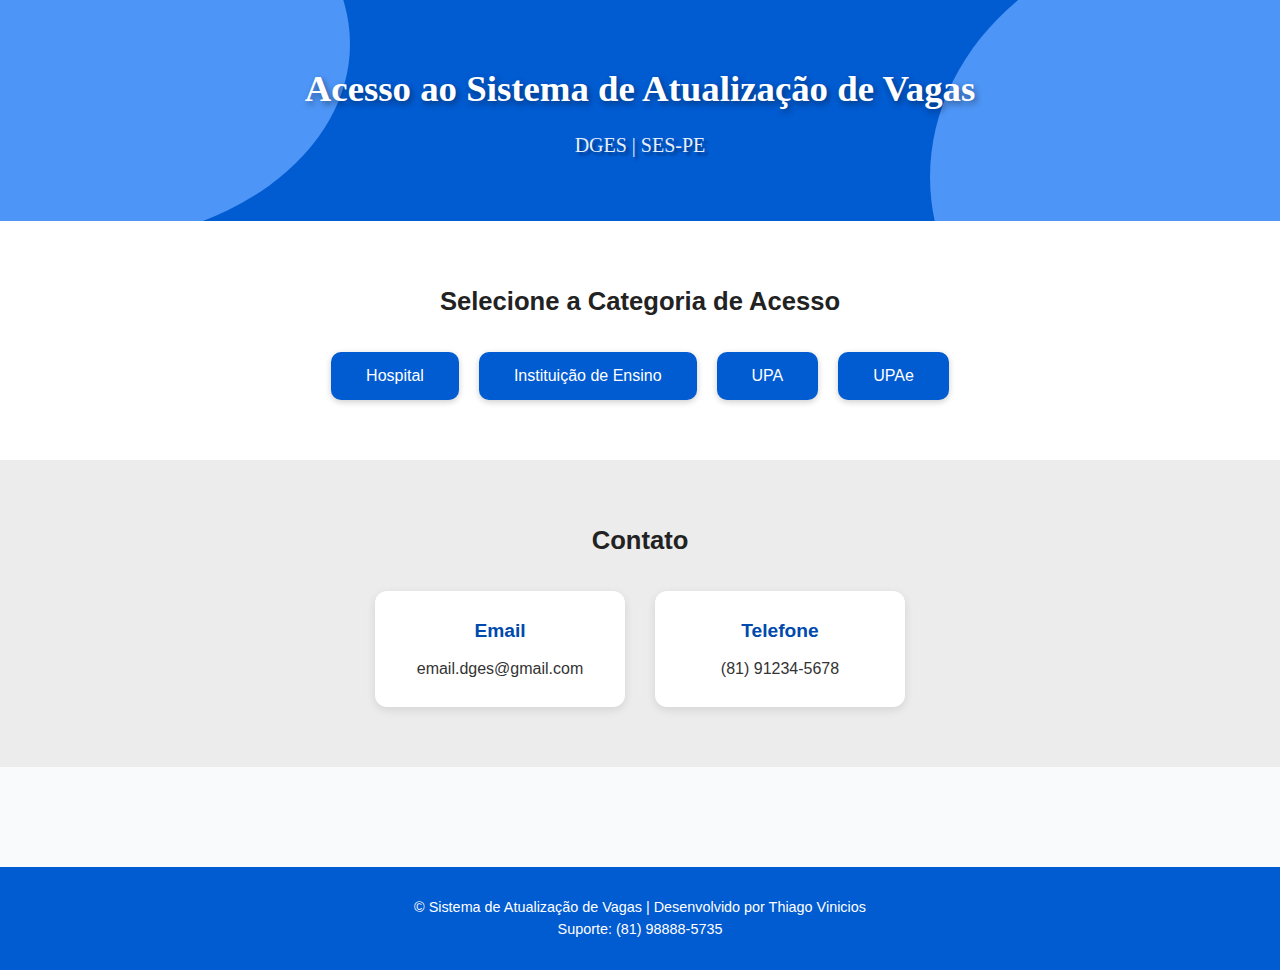
<file: index.html>
<!DOCTYPE html>
<html lang="pt-br">
<head>
    <meta charset="UTF-8">
    <meta name="viewport" content="width=device-width, initial-scale=1.0">
    <title>Acesso Unidade</title>
    <link rel="stylesheet" href="./css/index.css">
<body>
    <main>
        <section class="secao1">
            <h1 class="titulo">Acesso ao Sistema de Atualização de Vagas</h1>
            <p class="subtitulo">DGES | SES-PE</p>
        </section>
        <section class="secao2">
            <h2 class="select">Selecione a Categoria de Acesso</h2>
        <!--Category Selection-->
    <div class="cards">
        <div class="card1">
            <a href="../pages/hospital.html">   
            <button class="button_area" data-area="Hospital">Hospital</button>
            </a>
        </div>
        <div class="card1">
            <a href="../pages/ies.html">
            <button class="button_area" data-area="Instituição de Ensino">Instituição de Ensino</button>
            </a>
        </div>
        <div class="card1">
            <a href="../pages/upa.html">
            <button class="button_area" data-area="UPA">UPA</button>
            </a>
        </div>
        <div class="card1">
            <a href="../pages/upae.html">
            <button class="button_area" data-area="UPAe">UPAe</button>
            </a>
        </div>
        </section>
        <!--Contact-->
    <section class="secao3">
        <h2>Contato</h2>
        <div class="cards2">
            <div class="card2">
                <h3>Email</h3>
                <p>email.dges@gmail.com</p>
            </div>
            <div class="card2">
                <h3>Telefone</h3>
                <p>(81) 91234-5678</p>
            </div>
        </div>
    </section>
    <footer>
        <p>© Sistema de Atualização de Vagas | Desenvolvido por Thiago Vinicios</p>
        <p>Suporte: <a class="suporte">(81) 98888-5735</a></p>
    </footer>
    </main>
    <script src="../script/script.js"></script>
</body>
</html>
</file>
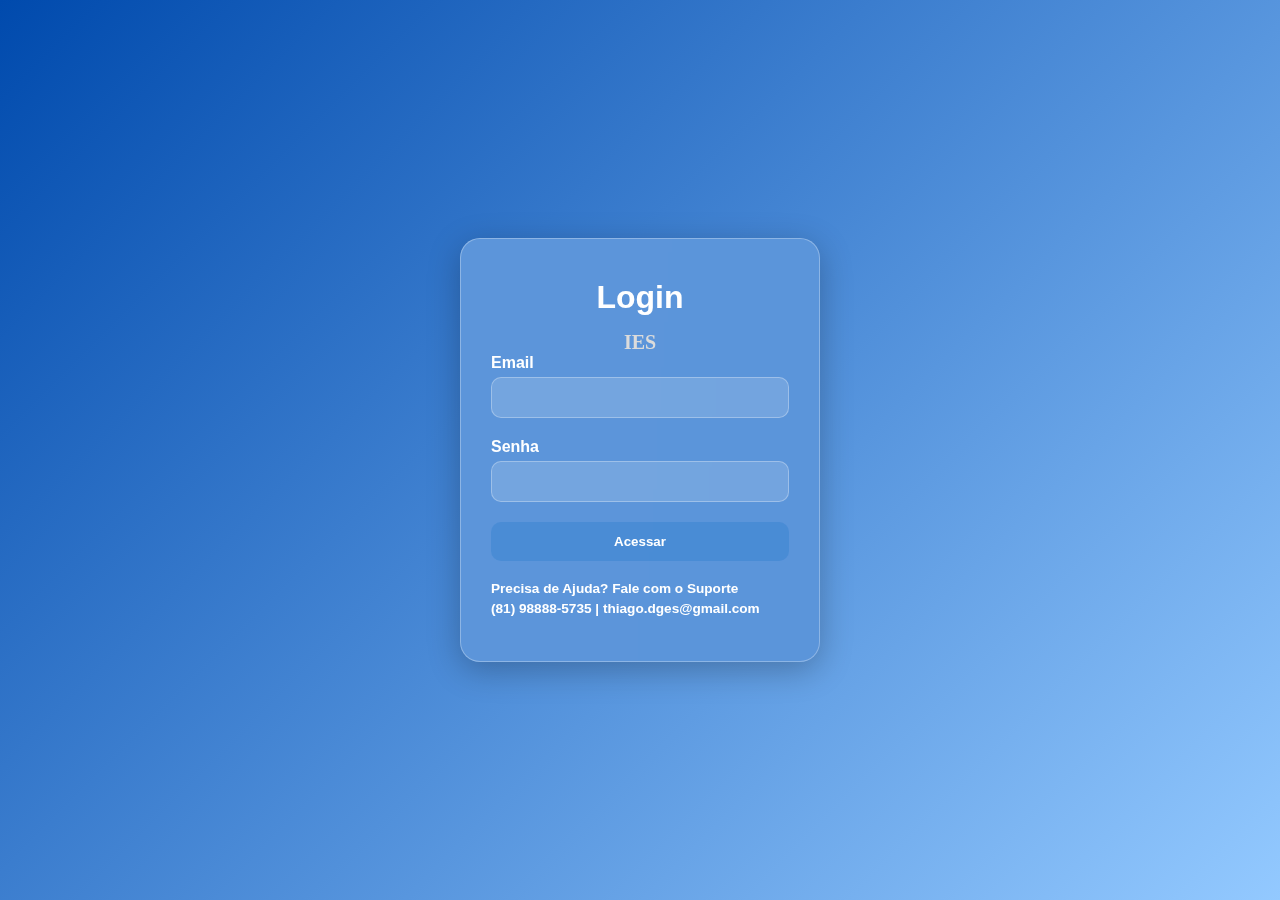
<file: pages/ies.html>
<!DOCTYPE html>
<html lang="pt-br">
<head>
    <meta charset="UTF-8">
    <meta name="viewport" content="width=device-width, initial-scale=1.0">
    <title>Login IES</title>
    <link rel="stylesheet" href="../css/login.css">
</head>
<body>
    <main>
    <div class="container-login">
            <h1>Login</h1>
            <h3>IES</h3>
        <section>
            <form>
                <p>Email</p>
                <input type="text" name="email" id="email">
                <p>Senha</p>
                <input type="password" name="senha" id="senha">
                <div class="button">
                    <button type="button" onclick="window.location.href='../PAGES/vagas_ies.html'">Acessar</button>
                </div>
            </form>
        </section>
        <!--SUPORTE-->
        <footer>
            <p>Precisa de Ajuda? Fale com o Suporte</p>
            <p>
                <a class="suporte_number">(81) 98888-5735</a> <strong>|</strong>
                <a class="suporte_email">thiago.dges@gmail.com</a>
            </p>
        </footer>
    </div>
    </main>
    <script src="../script/script.js"></script>
</body>
</html>
</file>
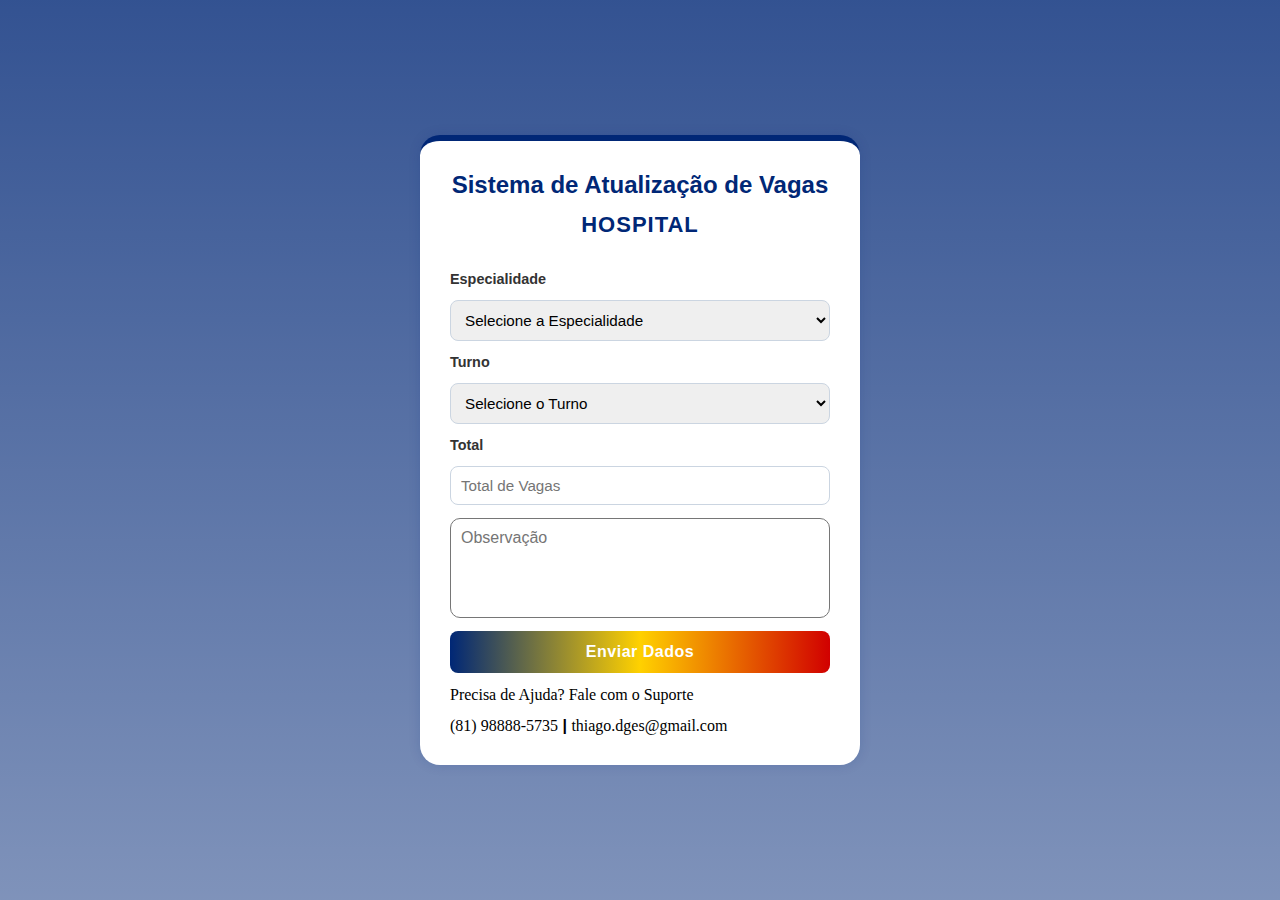
<file: pages/vagas_hospital.html>
<!DOCTYPE html>
<html lang="pt-br">
<head>
    <meta charset="UTF-8">
    <meta name="viewport" content="width=device-width, initial-scale=1.0">
    <title>Atualização de Vagas Hospitais</title>
    <link rel="stylesheet" href="../css/vagas.css">

</head>
<body>
    <main>
        <form method="post" name="forms">
        <h2>Sistema de Atualização de Vagas</h2>
        <p class="subtitulo" style="font-size: 22px;">HOSPITAL</p>
        <!--EsSPECIALIDADES-->
        <label>Especialidade</label>
            <select name="ESPECIALIDADE" required>
                <option value="">Selecione a Especialidade</option>
                <option>ALERGOLOGIA</option>
                <option>AMB E SERVIÇO DE PRONTO ATENDIMENTO</option>
                <option>AMBULATÓRIO</option>
                <option>AMBULATÓRIO DE HEMATOLOGIA</option>
                <option>ANESTESIOLOGIA</option>
                <option>ANGIOLOGIA/VASCULAR</option>
                <option>BLOCO CIRURGICO</option>
                <option>BLOCO CIRURG/CME</option>
                <option>BLOCO OBSTÉTRICO</option>
                <option>CARDIOLOGIA</option>
                <option>CCIH</option>
                <option>CENTRAL DE MATERIAL E ESTERILIZAÇÃO</option>
                <option>CENTRAL DE REGULAÇÃO</option>
                <option>CIRURGIA DE MÃO</option>
                <option>CIRURGIA GERAL</option>
                <option>CIRURGIA GERAL/ORTOPEDIA</option>
                <option>CIRURGIA PEDIÁTRICA</option>
                <option>CIRURGIA PLÁSTICA</option>
                <option>CIRURGIA TRAUMA</option>
                <option>CIRURGIA VASCULAR</option>
                <option>CLÍNICA MÉDICA</option>
                <option>CLÍNICA MÉDICA (GESTÃO)</option>
                <option>CLÍNICA PEDIÁTRICA</option>
                <option>CLÍNICA VASCULAR</option>
                <option>COLOPROCTOLOGIA</option>
                <option>CUIDADOS PALIATIVOS</option>
                <option>DERMATOLOGIA - PEQUENAS CIRURGIAS</option>
                <option>EMERGÊNCIA CARDIOLÓGICA</option>
                <option>EMERGÊNCIA CARDIO PLANTÃO</option>
                <option>EMERGÊNCIA CIRURGICA</option>
                <option>EMERGÊNCIA CLÍNICA</option>
                <option>EMERGÊNCIA CLÍNICA (ÁREA AMARELA)</option>
                <option>EMERGÊNCIA CLÍNICA (ÁREA VERDE)</option>
                <option>EMERGÊNCIA CLÍNICA (ÁREA VERMELHA)</option>
                <option>EMERGÊNCIA OBSTÉTRICA</option>
                <option>EMERGÊNCIA PEDIÁTRICA</option>
                <option>EMERGÊNCIA TRAUMA-ORTOPEDIA</option>
                <option>EMERGÊNCIA</option>
                <option>ENFERMARIA ADULTO DIP</option>
                <option>ENDOCRINOLOGIA</option>
                <option>EXAMES DIAGNÓSTICOS</option>
                <option>GASTROENTEROLOGIA</option>
                <option>GERIATRIA</option>
                <option>GESTÃO EM SAÚDE</option>
                <option>GINECOLOGIA</option>
                <option>GINECOLOGIA (AMBULATÓRIO)</option>
                <option>GINECOLOGIA E OBSTETRÍCIA</option>
                <option>HEMODINÂMICA</option>
                <option>LEITOS INTEGRAIS</option>
                <option>MASTOLOGIA</option>
                <option>MATERNIDADE</option>
                <option>MATERNO INFANTIL</option>
                <option>NEFROLOGIA</option>
                <option>NEONATOLOGIA</option>
                <option>NEUROCIRURGIA</option>
                <option>NEUROLOGIA</option>
                <option>NIR</option>
                <option>OBSTETRÍCIA</option>
                <option>OFTALMOLOGIA</option>
                <option>OTORRINOLARINGOLOGIA</option>
                <option>PEDIATRIA</option>
                <option>PNEUMOLOGIA</option>
                <option>RADIOLOGIA</option>
                <option>REUMATOLOGIA</option>
                <option>SAÚDE MENTAL - LEITOS INTEGRAIS</option>
                <option>SAÚDE MENTAL/PSIQUIATRIA</option>
                <option>SALA VERMELHA</option>
                <option>TRAUMATO-ORTOPEDIA</option>
                <option>TRAUMATOLOGIA</option>
                <option>TRIAGEM ADULTO - DIP</option>
                <option>UCI NEO/PED</option>
                <option>UROLOGIA</option>
                <option>UTI</option>
                <option>UTI 1</option>
                <option>UTI 2</option>
                <option>UTI 3</option>
                <option>UTI ADULTO</option>
                <option>UTI ADULTO DIP</option>
                <option>UTI CIRURGICA</option>
                <option>UTI CLÍNICA</option>
                <option>UTI CORONÁRIA</option>
                <option>UTI GERAL</option>
                <option>UTI NEO E PED</option>
                <option>UTI PEDIÁTRICA</option>
                <option>UTI PEDIÁTRICA DIP</option>
                <option>UTI PÓS OPERATÓRIO</option>
                <option>UTI SRAG</option>
                <option>USAN</option>
                <option>VASCULAR</option>
                <option>VIGILÂNCIA EPIDEMIOLÓGICA</option>
            </select>
            <label>Turno</label>
            <select id="turno" name="TURNO" required>
                <option value="">Selecione o Turno</option>
                <option value="integral">Integral</option>
                <option value="manha">Manhã</option>
                <option value="tarde">Tarde</option>
                <option value="manha_tarde">Manhã e Tarde</option>
            </select>
        <!--INTEGRAL-->
        <div id="integral" class="turno-opcao" required>
        <label>Turno Integral</label>
        <input type="number" name="turno1" placeholder="Vagas integrais" required>

        <label>Horário Integral</label>
        <select name="HORARIO" required>
            <option value="">Selecione o Horário</option>
            <option>08h às 17h</option>
            <option>07h às 16h</option>
        </select>
        </div>
        <!--MANHÃ-->
        <div id="manha" class="turno-opcao">
        <label>Turno da Manhã (07h às 13h)</label>
        <input type="number" name="turno2" placeholder="Vagas de Manhã" required>
        </div>
        <!--TARDE-->
        <div id="tarde" class="turno-opcao">
        <label>Turno da Tarde (13h às 19h)</label>
        <input type="number" name="turno3" placeholder="Vagas de Tarde" required>
        </div>
        <!--SELETOR DE VAGAS-->
        <label>Total</label>
        <input type="number" name="TOTAL_DE_VAGAS" placeholder="Total de Vagas" min="1" max="1000" required>
        <!--OBS-->
        <textarea name="obs" placeholder="Observação"></textarea>
        <!--BOTÃO-->
        <button type="submit">Enviar Dados</button>
        <!--SUPORTE-->
        <p class="suporte">Precisa de Ajuda? Fale com o Suporte</p>
            <p>
                <a class="suporte">(81) 98888-5735</a> <strong>|</strong>
                <a class="suporte">thiago.dges@gmail.com</a>
            </p>
        </form>
    </main>
    <script src="../script/script.js"></script>
</body>
</html>
</file>
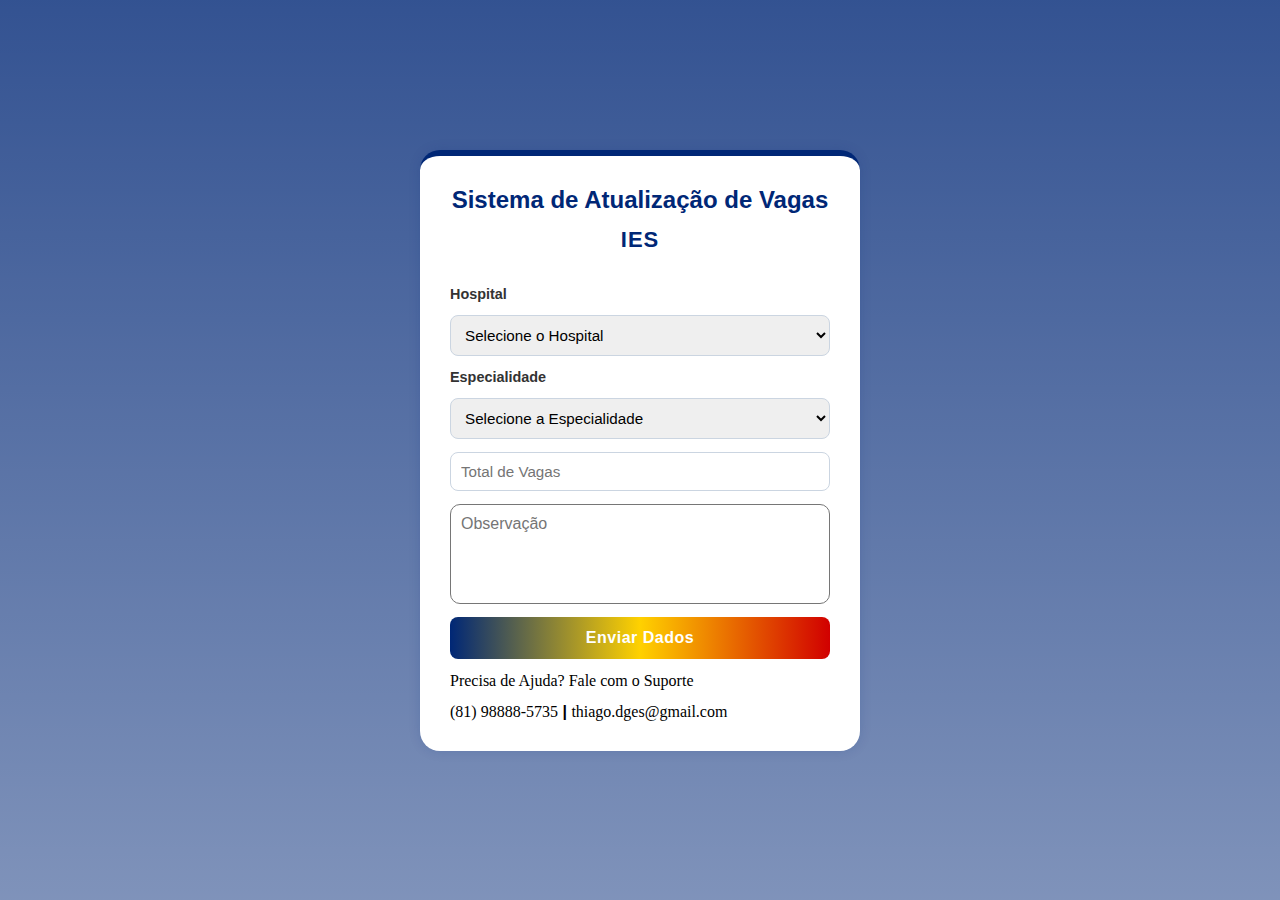
<file: pages/vagas_ies.html>
<!DOCTYPE html>
<html lang="pt-br">
<head>
  <meta charset="UTF-8">
  <title>Atualização de Vagas IES</title>
  <link rel="stylesheet" href="../css/vagas.css">
</head>
<body>
  <main>
    <form method="post" name="forms">
      <h2>Sistema de Atualização de Vagas</h2>
      <p class="subtitulo" style="font-size: 22px;">IES</p>
      <!--HOSPITAIS-->
      <label>Hospital</label>
      <select name="HOSPITAL" required>
        <option value="">Selecione o Hospital</option>
        <option>HOSPITAL AGAMENON MAGALHÃES</option>
        <option>HOSPITAL BARÃO DE LUCENA</option>
        <option>HOSPITAL CORREIA PICANÇO</option>
        <option>HOSPITAL DA RESTAURAÇÃO</option>
        <option>HOSPITAL DOM HELDER CAMARA</option>
        <option>HOSPITAL DOM MOURA</option>
        <option>HOSPITAL GETÚLIO VARGAS</option>
        <option>HOSPITAL JABOATÃO PRAZERES</option>
        <option>HOSPITAL MARIA LUCINDA</option>
        <option>HOSPITAL MIGUEL ARRAES</option>
        <option>HOSPITAL OTÁVIO DE FREITAS</option>
        <option>HOSPITAL ULYSSES PERNAMBUCANO</option>
        <option>UPA BARRA DE JANGADA</option>
        <option>UPA CABO</option>
        <option>UPA CAXANGÁ</option>
        <option>UPA CURADO</option>
        <option>UPA ENGENHO VELHO</option>
        <option>UPA IBURA</option>
        <option>UPA IGARASSU</option>
        <option>UPA IMBIRIBEIRA</option>
        <option>UPA NOVA DESCOBERTA</option>
        <option>UPA OLINDA</option>
        <option>UPA PAULISTA</option>
        <option>UPA SÃO LOURENÇO DA MATA</option>
        <option>UPA TORRÕES</option>
        <option>HOSPITAL JOÃO MURILO DE OLIVEIRA</option>
        <option>HOSPITAL DA MULHER DO AGRESTE</option>
        <option>HOSPITAL MESTRE VITALINO</option>
        <option>HOSPITAL REGIONAL DO AGRESTE</option>
        <option>HOSPITAL SÃO SEBASTIÃO</option>
        <option>UPA CARUARU</option>
        <option>HOSPAM</option>
        <option>HOSPITAL DOM MALAN</option>
        <option>UPA PETROLINA</option>
        <option>HOSPITAL ALFA</option>
        <option>HOSPITAL REGIONAL INÁCIO DE SÁ</option>
        <option>UPAE SERRA TALHADA</option>
        <option>HEMOPE</option>
        <option>COMPLEXO REGULADOR</option>
        <option>HOSPITAL REGIONAL EMÍLIA CÂMARA</option>
        <option>UPAE SERRA TALHADA</option>
        <option>UPAE GARANHUNS</option>
        <option>HOSPITAL EDUARDO CAMPOS</option>
        <option>HOSPITAL PELÓPIDAS SILVEIRA</option>
        <option>UPAE CARUARU</option>
        <option>HOSPITAL REGIONAL FERNANDO BEZERRA</option>
        <option>HOSPITAL REGIONAL RUY DE BARROS CORREIA</option>
        <option>HOSPITAL REGIONAL JOSÉ FERNANDES SALSA</option>
        <option>HOSPITAL BRITES DE ALBQUERQUE</option>
        <option>HOSPITAL ERMÍRIO COUTINHO</option>
        <option>HOSPITAL REGIONAL DE PALMARES</option>
        <option>UPAE OURICURI</option>
        <option>SECRETARIA ESTADUAL DE SAÚDE</option>
        <option>HOSPITAL BELARMINO CORREIA</option>
      </select>
      <!--ESPECIALIDADES-->
      <label>Especialidade</label>
      <select name="ESPECIALIDADE" required>
        <option value="">Selecione a Especialidade</option>
        <option>ALERGOLOGIA</option>
        <option>AMB E SERVIÇO DE PRONTO ATENDIMENTO</option>
        <option>AMBULATÓRIO</option>
        <option>AMBULATÓRIO DE HEMATOLOGIA</option>
        <option>ANESTESIOLOGIA</option>
        <option>ANGIOLOGIA/VASCULAR</option>
        <option>BLOCO CIRURGICO</option>
        <option>BLOCO CIRURG/CME</option>
        <option>BLOCO OBSTÉTRICO</option>
        <option>CARDIOLOGIA</option>
        <option>CCIH</option>
        <option>CENTRAL DE MATERIAL E ESTERILIZAÇÃO</option>
        <option>CENTRAL DE REGULAÇÃO</option>
        <option>CIRURGIA DE MÃO</option>
        <option>CIRURGIA GERAL</option>
        <option>CIRURGIA GERAL/ORTOPEDIA</option>
        <option>CIRURGIA PEDIÁTRICA</option>
        <option>CIRURGIA PLÁSTICA</option>
        <option>CIRURGIA TRAUMA</option>
        <option>CIRURGIA VASCULAR</option>
        <option>CLÍNICA MÉDICA</option>
        <option>CLÍNICA MÉDICA (GESTÃO)</option>
        <option>CLÍNICA PEDIÁTRICA</option>
        <option>CLÍNICA VASCULAR</option>
        <option>COLOPROCTOLOGIA</option>
        <option>CUIDADOS PALIATIVOS</option>
        <option>DERMATOLOGIA - PEQUENAS CIRURGIAS</option>
        <option>EMERGÊNCIA CARDIOLÓGICA</option>
        <option>EMERGÊNCIA CARDIO PLANTÃO</option>
        <option>EMERGÊNCIA CIRURGICA</option>
        <option>EMERGÊNCIA CLÍNICA</option>
        <option>EMERGÊNCIA CLÍNICA (ÁREA AMARELA)</option>
        <option>EMERGÊNCIA CLÍNICA (ÁREA VERDE)</option>
        <option>EMERGÊNCIA CLÍNICA (ÁREA VERMELHA)</option>
        <option>EMERGÊNCIA OBSTÉTRICA</option>
        <option>EMERGÊNCIA PEDIÁTRICA</option>
        <option>EMERGÊNCIA TRAUMA-ORTOPEDIA</option>
        <option>EMERGÊNCIA</option>
        <option>ENFERMARIA ADULTO DIP</option>
        <option>ENDOCRINOLOGIA</option>
        <option>EXAMES DIAGNÓSTICOS</option>
        <option>GASTROENTEROLOGIA</option>
        <option>GERIATRIA</option>
        <option>GESTÃO EM SAÚDE</option>
        <option>GINECOLOGIA</option>
        <option>GINECOLOGIA (AMBULATÓRIO)</option>
        <option>GINECOLOGIA E OBSTETRÍCIA</option>
        <option>HEMODINÂMICA</option>
        <option>LEITOS INTEGRAIS</option>
        <option>MASTOLOGIA</option>
        <option>MATERNIDADE</option>
        <option>MATERNO INFANTIL</option>
        <option>NEFROLOGIA</option>
        <option>NEONATOLOGIA</option>
        <option>NEUROCIRURGIA</option>
        <option>NEUROLOGIA</option>
        <option>NIR</option>
        <option>OBSTETRÍCIA</option>
        <option>OFTALMOLOGIA</option>
        <option>OTORRINOLARINGOLOGIA</option>
        <option>PEDIATRIA</option>
        <option>PNEUMOLOGIA</option>
        <option>RADIOLOGIA</option>
        <option>REUMATOLOGIA</option>
        <option>SAÚDE MENTAL - LEITOS INTEGRAIS</option>
        <option>SAÚDE MENTAL/PSIQUIATRIA</option>
        <option>SALA VERMELHA</option>
        <option>TRAUMATO-ORTOPEDIA</option>
        <option>TRAUMATOLOGIA</option>
        <option>TRIAGEM ADULTO - DIP</option>
        <option>UCI NEO/PED</option>
        <option>UROLOGIA</option>
        <option>UTI</option>
        <option>UTI 1</option>
        <option>UTI 2</option>
        <option>UTI 3</option>
        <option>UTI ADULTO</option>
        <option>UTI ADULTO DIP</option>
        <option>UTI CIRURGICA</option>
        <option>UTI CLÍNICA</option>
        <option>UTI CORONÁRIA</option>
        <option>UTI GERAL</option>
        <option>UTI NEO E PED</option>
        <option>UTI PEDIÁTRICA</option>
        <option>UTI PEDIÁTRICA DIP</option>
        <option>UTI PÓS OPERATÓRIO</option>
        <option>UTI SRAG</option>
        <option>USAN</option>
        <option>VASCULAR</option>
        <option>VIGILÂNCIA EPIDEMIOLÓGICA</option>
      </select>
      <!--SELETOR DE VAGAS-->
      <input type="number" name="TOTAL_DE_VAGAS" placeholder="Total de Vagas" min="1" max="1000" required>
      <!--OBS-->
      <textarea name="obs" placeholder="Observação"></textarea>
      <!--BOTÃO-->
      <button type="submit">Enviar Dados</button>
      <!--SUPORTE-->
      <p class="suporte">Precisa de Ajuda? Fale com o Suporte</p>
        <p>
            <a class="suporte">(81) 98888-5735</a> <strong>|</strong>
            <a class="suporte">thiago.dges@gmail.com</a>
        </p>
    </form>
  </main>
  <script src="../script/script.js"></script>
</body>
</html>
</file>
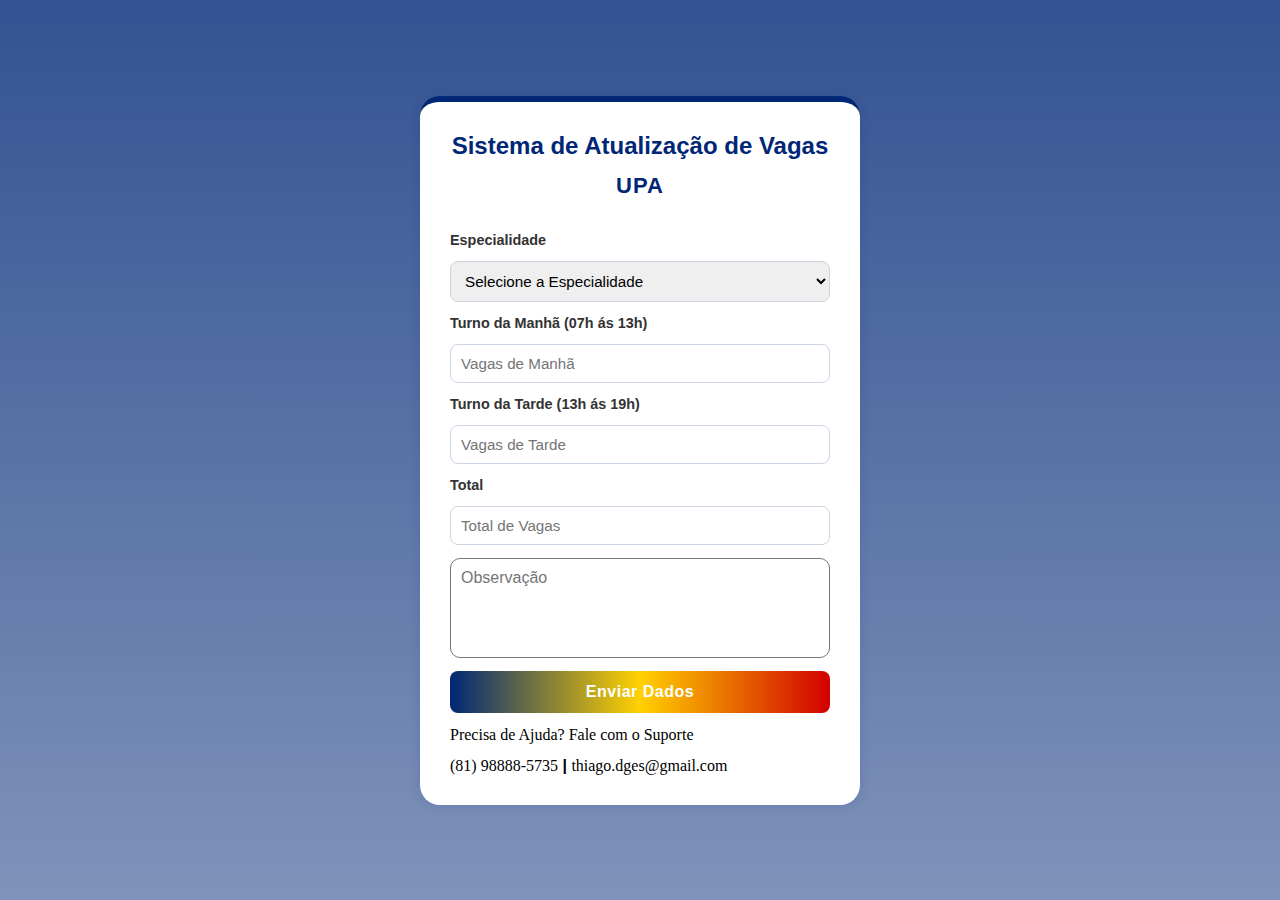
<file: pages/vagas_upa.html>
<!DOCTYPE html>
<html lang="pt-br">
<head>
    <meta charset="UTF-8">
    <meta name="viewport" content="width=device-width, initial-scale=1.0">
    <title>Atualização de Vagas UPAs</title>
    <link rel="stylesheet" href="../css/vagas.css">
</head>
<body>
    <main>
      <div class="container-vagas"></div>
    <form method="post" name="forms">
      <h2>Sistema de Atualização de Vagas</h2>
      <p class="subtitulo" style="font-size: 22px;">UPA</p>
      <!--ESPECIALIDADES-->
      <label>Especialidade</label>
      <select name="ESPECIALIDADE" required>
        <option value="">Selecione a Especialidade</option>
        <option>ALERGOLOGIA</option>
        <option>AMB E SERVIÇO DE PRONTO ATENDIMENTO</option>
        <option>AMBULATÓRIO</option>
        <option>AMBULATÓRIO DE HEMATOLOGIA</option>
        <option>ANESTESIOLOGIA</option>
        <option>ANGIOLOGIA/VASCULAR</option>
        <option>BLOCO CIRURGICO</option>
        <option>BLOCO CIRURG/CME</option>
        <option>BLOCO OBSTÉTRICO</option>
        <option>CARDIOLOGIA</option>
        <option>CCIH</option>
        <option>CENTRAL DE MATERIAL E ESTERILIZAÇÃO</option>
        <option>CENTRAL DE REGULAÇÃO</option>
        <option>CIRURGIA DE MÃO</option>
        <option>CIRURGIA GERAL</option>
        <option>CIRURGIA GERAL/ORTOPEDIA</option>
        <option>CIRURGIA PEDIÁTRICA</option>
        <option>CIRURGIA PLÁSTICA</option>
        <option>CIRURGIA TRAUMA</option>
        <option>CIRURGIA VASCULAR</option>
        <option>CLÍNICA MÉDICA</option>
        <option>CLÍNICA MÉDICA (GESTÃO)</option>
        <option>CLÍNICA PEDIÁTRICA</option>
        <option>CLÍNICA VASCULAR</option>
        <option>COLOPROCTOLOGIA</option>
        <option>CUIDADOS PALIATIVOS</option>
        <option>DERMATOLOGIA - PEQUENAS CIRURGIAS</option>
        <option>EMERGÊNCIA CARDIOLÓGICA</option>
        <option>EMERGÊNCIA CARDIO PLANTÃO</option>
        <option>EMERGÊNCIA CIRURGICA</option>
        <option>EMERGÊNCIA CLÍNICA</option>
        <option>EMERGÊNCIA CLÍNICA (ÁREA AMARELA)</option>
        <option>EMERGÊNCIA CLÍNICA (ÁREA VERDE)</option>
        <option>EMERGÊNCIA CLÍNICA (ÁREA VERMELHA)</option>
        <option>EMERGÊNCIA OBSTÉTRICA</option>
        <option>EMERGÊNCIA PEDIÁTRICA</option>
        <option>EMERGÊNCIA TRAUMA-ORTOPEDIA</option>
        <option>EMERGÊNCIA</option>
        <option>ENFERMARIA ADULTO DIP</option>
        <option>ENDOCRINOLOGIA</option>
        <option>EXAMES DIAGNÓSTICOS</option>
        <option>GASTROENTEROLOGIA</option>
        <option>GERIATRIA</option>
        <option>GESTÃO EM SAÚDE</option>
        <option>GINECOLOGIA</option>
        <option>GINECOLOGIA (AMBULATÓRIO)</option>
        <option>GINECOLOGIA E OBSTETRÍCIA</option>
        <option>HEMODINÂMICA</option>
        <option>LEITOS INTEGRAIS</option>
        <option>MASTOLOGIA</option>
        <option>MATERNIDADE</option>
        <option>MATERNO INFANTIL</option>
        <option>NEFROLOGIA</option>
        <option>NEONATOLOGIA</option>
        <option>NEUROCIRURGIA</option>
        <option>NEUROLOGIA</option>
        <option>NIR</option>
        <option>OBSTETRÍCIA</option>
        <option>OFTALMOLOGIA</option>
        <option>OTORRINOLARINGOLOGIA</option>
        <option>PEDIATRIA</option>
        <option>PNEUMOLOGIA</option>
        <option>RADIOLOGIA</option>
        <option>REUMATOLOGIA</option>
        <option>SAÚDE MENTAL - LEITOS INTEGRAIS</option>
        <option>SAÚDE MENTAL/PSIQUIATRIA</option>
        <option>SALA VERMELHA</option>
        <option>TRAUMATO-ORTOPEDIA</option>
        <option>TRAUMATOLOGIA</option>
        <option>TRIAGEM ADULTO - DIP</option>
        <option>UCI NEO/PED</option>
        <option>UROLOGIA</option>
        <option>UTI</option>
        <option>UTI 1</option>
        <option>UTI 2</option>
        <option>UTI 3</option>
        <option>UTI ADULTO</option>
        <option>UTI ADULTO DIP</option>
        <option>UTI CIRURGICA</option>
        <option>UTI CLÍNICA</option>
        <option>UTI CORONÁRIA</option>
        <option>UTI GERAL</option>
        <option>UTI NEO E PED</option>
        <option>UTI PEDIÁTRICA</option>
        <option>UTI PEDIÁTRICA DIP</option>
        <option>UTI PÓS OPERATÓRIO</option>
        <option>UTI SRAG</option>
        <option>USAN</option>
        <option>VASCULAR</option>
        <option>VIGILÂNCIA EPIDEMIOLÓGICA</option>
      </select>
      <!--TURNO-->
      <label>Turno da Manhã (07h ás 13h)</label>
      <input type="number" name="turno" placeholder="Vagas de Manhã" required>
      <label>Turno da Tarde (13h ás 19h)</label>
      <input type="number" name="turno" placeholder="Vagas de Tarde" required>
      <!--SELETOR DE VAGAS-->
      <label>Total</label>
      <input type="number" name="TOTAL_DE_VAGAS" placeholder="Total de Vagas" min="1" max="1000" required>
      <!--OBS-->
      <textarea name="obs" placeholder="Observação"></textarea>
      <!--BOTÃO-->
      <button type="submit">Enviar Dados</button>
      <!--SUPORTE-->
      <p class="suporte">Precisa de Ajuda? Fale com o Suporte</p>
        <p>
            <a class="suporte">(81) 98888-5735</a> <strong>|</strong>
            <a class="suporte">thiago.dges@gmail.com</a>
        </p>
    </form>
  </main>
  <script src="../script/script.js"></script>
</body>
</html>
</file>
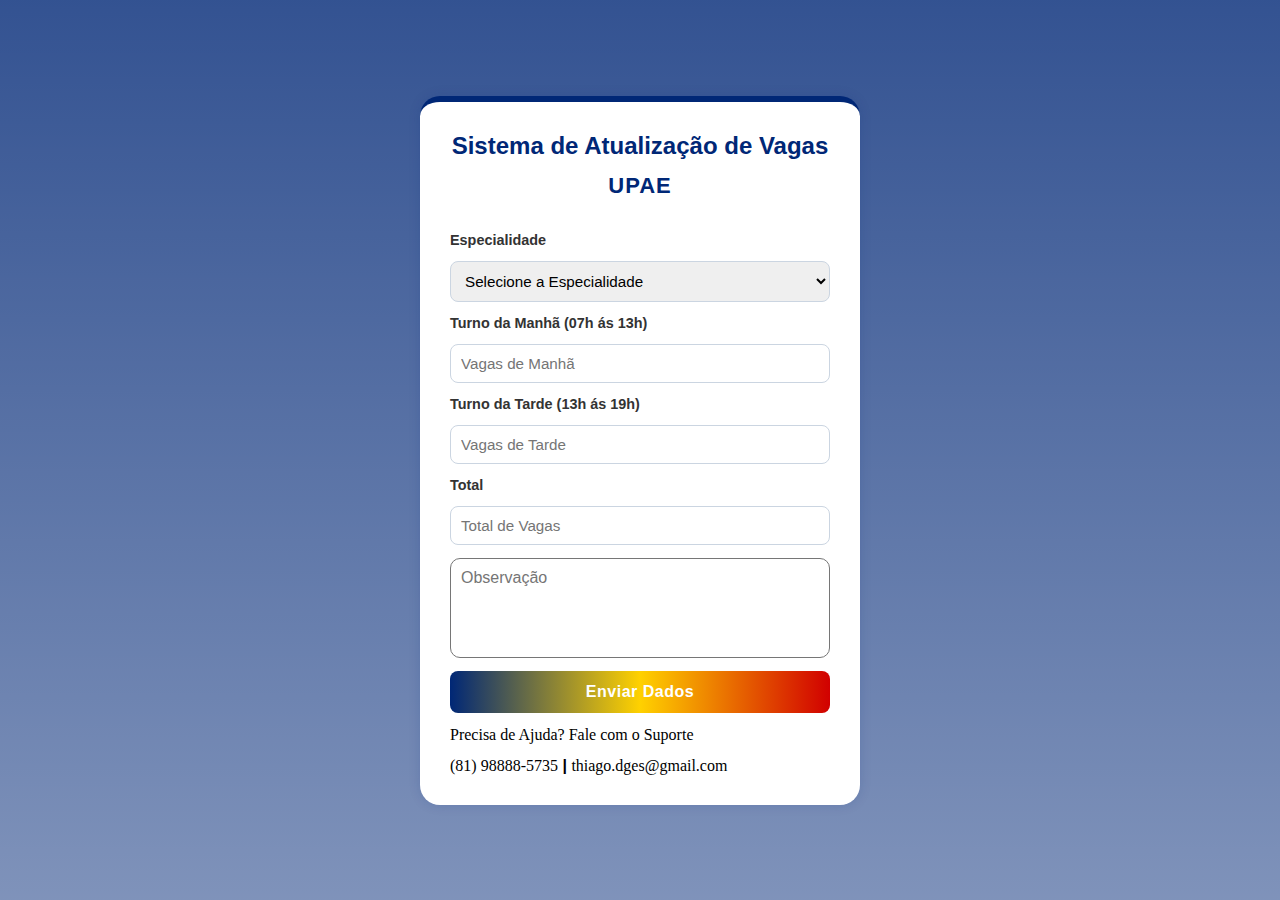
<file: pages/vagas_upae.html>
<!DOCTYPE html>
<html lang="pt-br">
<head>
    <meta charset="UTF-8">
    <meta name="viewport" content="width=device-width, initial-scale=1.0">
    <title>Atualização de Vagas UPAEs</title>
    <link rel="stylesheet" href="../css/vagas.css">
</head>
<body>
    <main>
    <form method="post" name="forms">
      <h2>Sistema de Atualização de Vagas</h2>
      <p class="subtitulo" style="font-size: 22px;">UPAE</p>
      <!--ESPECIALIDADES-->
      <label>Especialidade</label>
      <select name="ESPECIALIDADE" required>
        <option value="">Selecione a Especialidade</option>
        <option>ALERGOLOGIA</option>
        <option>AMB E SERVIÇO DE PRONTO ATENDIMENTO</option>
        <option>AMBULATÓRIO</option>
        <option>AMBULATÓRIO DE HEMATOLOGIA</option>
        <option>ANESTESIOLOGIA</option>
        <option>ANGIOLOGIA/VASCULAR</option>
        <option>BLOCO CIRURGICO</option>
        <option>BLOCO CIRURG/CME</option>
        <option>BLOCO OBSTÉTRICO</option>
        <option>CARDIOLOGIA</option>
        <option>CCIH</option>
        <option>CENTRAL DE MATERIAL E ESTERILIZAÇÃO</option>
        <option>CENTRAL DE REGULAÇÃO</option>
        <option>CIRURGIA DE MÃO</option>
        <option>CIRURGIA GERAL</option>
        <option>CIRURGIA GERAL/ORTOPEDIA</option>
        <option>CIRURGIA PEDIÁTRICA</option>
        <option>CIRURGIA PLÁSTICA</option>
        <option>CIRURGIA TRAUMA</option>
        <option>CIRURGIA VASCULAR</option>
        <option>CLÍNICA MÉDICA</option>
        <option>CLÍNICA MÉDICA (GESTÃO)</option>
        <option>CLÍNICA PEDIÁTRICA</option>
        <option>CLÍNICA VASCULAR</option>
        <option>COLOPROCTOLOGIA</option>
        <option>CUIDADOS PALIATIVOS</option>
        <option>DERMATOLOGIA - PEQUENAS CIRURGIAS</option>
        <option>EMERGÊNCIA CARDIOLÓGICA</option>
        <option>EMERGÊNCIA CARDIO PLANTÃO</option>
        <option>EMERGÊNCIA CIRURGICA</option>
        <option>EMERGÊNCIA CLÍNICA</option>
        <option>EMERGÊNCIA CLÍNICA (ÁREA AMARELA)</option>
        <option>EMERGÊNCIA CLÍNICA (ÁREA VERDE)</option>
        <option>EMERGÊNCIA CLÍNICA (ÁREA VERMELHA)</option>
        <option>EMERGÊNCIA OBSTÉTRICA</option>
        <option>EMERGÊNCIA PEDIÁTRICA</option>
        <option>EMERGÊNCIA TRAUMA-ORTOPEDIA</option>
        <option>EMERGÊNCIA</option>
        <option>ENFERMARIA ADULTO DIP</option>
        <option>ENDOCRINOLOGIA</option>
        <option>EXAMES DIAGNÓSTICOS</option>
        <option>GASTROENTEROLOGIA</option>
        <option>GERIATRIA</option>
        <option>GESTÃO EM SAÚDE</option>
        <option>GINECOLOGIA</option>
        <option>GINECOLOGIA (AMBULATÓRIO)</option>
        <option>GINECOLOGIA E OBSTETRÍCIA</option>
        <option>HEMODINÂMICA</option>
        <option>LEITOS INTEGRAIS</option>
        <option>MASTOLOGIA</option>
        <option>MATERNIDADE</option>
        <option>MATERNO INFANTIL</option>
        <option>NEFROLOGIA</option>
        <option>NEONATOLOGIA</option>
        <option>NEUROCIRURGIA</option>
        <option>NEUROLOGIA</option>
        <option>NIR</option>
        <option>OBSTETRÍCIA</option>
        <option>OFTALMOLOGIA</option>
        <option>OTORRINOLARINGOLOGIA</option>
        <option>PEDIATRIA</option>
        <option>PNEUMOLOGIA</option>
        <option>RADIOLOGIA</option>
        <option>REUMATOLOGIA</option>
        <option>SAÚDE MENTAL - LEITOS INTEGRAIS</option>
        <option>SAÚDE MENTAL/PSIQUIATRIA</option>
        <option>SALA VERMELHA</option>
        <option>TRAUMATO-ORTOPEDIA</option>
        <option>TRAUMATOLOGIA</option>
        <option>TRIAGEM ADULTO - DIP</option>
        <option>UCI NEO/PED</option>
        <option>UROLOGIA</option>
        <option>UTI</option>
        <option>UTI 1</option>
        <option>UTI 2</option>
        <option>UTI 3</option>
        <option>UTI ADULTO</option>
        <option>UTI ADULTO DIP</option>
        <option>UTI CIRURGICA</option>
        <option>UTI CLÍNICA</option>
        <option>UTI CORONÁRIA</option>
        <option>UTI GERAL</option>
        <option>UTI NEO E PED</option>
        <option>UTI PEDIÁTRICA</option>
        <option>UTI PEDIÁTRICA DIP</option>
        <option>UTI PÓS OPERATÓRIO</option>
        <option>UTI SRAG</option>
        <option>USAN</option>
        <option>VASCULAR</option>
        <option>VIGILÂNCIA EPIDEMIOLÓGICA</option>
      </select>
      <!--TURNO-->
      <label>Turno da Manhã (07h ás 13h)</label>
      <input type="number" name="turno" placeholder="Vagas de Manhã" required>
      <label>Turno da Tarde (13h ás 19h)</label>
      <input type="number" name="turno" placeholder="Vagas de Tarde" required>
      <!--SELETOR DE VAGAS-->
      <label>Total</label>
      <input type="number" name="TOTAL_DE_VAGAS" placeholder="Total de Vagas" min="1" max="1000" required>
      <!--OBS-->
      <textarea name="obs" placeholder="Observação"></textarea>
      <!--BOTÃO-->
      <button type="submit">Enviar Dados</button>
      <!--SUPORTE-->
      <p class="suporte">Precisa de Ajuda? Fale com o Suporte</p>
        <p>
            <a class="suporte">(81) 98888-5735</a> <strong>|</strong>
            <a class="suporte">thiago.dges@gmail.com</a>
        </p>
    </form>
  </main>
  <script src="../script/script.js"></script>
</body>
</html>
</file>
<file: css/index.css>
/* ===== RESET GERAL ===== */
* {
  margin: 0;
  padding: 0;
  box-sizing: border-box;
  font-family: "Poppins", sans-serif;
}

/* ===== GERAL ===== */
body {
  background-color: #f9fafc;
  color: #222;
  text-align: center;
  line-height: 1.6;
  overflow: hidden; /* IMPEDE SCROLL */
}

/* ===== SEÇÃO 1: CABEÇALHO ===== */
.secao1 {
  position: relative; /* IMPORTANTE PRA POSICIONAR OS CÍRCULOS */
  padding: 60px 20px;
  background-color: #015bd1; /* AZUL PRINCIPAL */
  color: #fff;
  overflow: hidden; /* IMPEDE OS CÍRCULOS DE SAÍREM DA ÁREA */
}

/* CÍRCULOS DECORATIVOS */
.secao1::before,
.secao1::after {
  content: "";
  position: absolute;
  background: rgba(96, 164, 255, 0.8);
  border-radius: 50%;
  z-index: 0;
}

/* CÍRCULO DA ESQUERDA */
.secao1::before {
  width: 550px;
  height: 400px;
  left: -200px;
  top: 20%;
  transform: translateY(-50%);
}

/* CÍRCULO DA DIREITA */
.secao1::after {
  width: 600px;
  height: 500px;
  right: -250px;
  top: 80%;
  transform: translateY(-50%);
}

/* CONTEÚDO DA SEÇÃO FICA ACIMA DOS CÍRCULOS */
.titulo,
.subtitulo {
  position: relative;
  z-index: 1;
}

.titulo {
  font-size: 2.3rem;
  font-weight: 600;
  margin-bottom: 10px;
  font-family: Cambria, Cochin, Georgia, Times, "Times New Roman", serif;
  text-shadow: 2px 3px 6px rgba(0, 0, 0, 0.4);
}

.subtitulo {
  font-size: 1.2rem;
  font-weight: 100px;
  opacity: 0.9;
  font-size: 20px;
  font-family: "Lucida Sans", "Lucida Sans Regular", "Lucida Grande";
  text-shadow: 3px 3px 2.5px rgba(0, 0, 0, 0.4);
}

/* ===== SEÇÃO 2: CATEGORIAS ===== */
.secao2 {
  padding: 60px 20px;
  background-color: #ffffff;
}

.select {
  font-size: 1.6rem;
  margin-bottom: 30px;
  color: #222;
}

.cards {
  display: flex;
  justify-content: center;
  align-items: center;
  flex-wrap: wrap;
  gap: 20px;
}

.button_area {
  background-color: #015bd1;  
  color: white;
  border: none;
  padding: 15px 35px;
  border-radius: 10px;
  cursor: pointer;
  font-size: 1rem;
  font-weight: 500;
  transition: all 0.3s ease;
  box-shadow: 0 2px 6px rgba(0, 0, 0, 0.2);
}

.button_area:hover {
  background-color: #015bd1;
  transform: scale(1.05);
}

/* ===== SEÇÃO 3: CONTATO ===== */
.secao3 {
  padding: 60px 20px;
  background-color: #ececec;
}

.secao3 h2 {
  font-size: 1.6rem;
  margin-bottom: 30px;
}

.cards2 {
  display: flex;
  justify-content: center;
  flex-wrap: wrap;
  gap: 30px;
}

.cards2 .card2 {
  background-color: #ffffff;
  padding: 25px 40px;
  border-radius: 12px;
  box-shadow: 0 3px 10px rgba(0, 0, 0, 0.1);
  min-width: 250px;
}

.cards2 .card2 h3 {
  font-size: 1.2rem;
  color: #004aad;
  margin-bottom: 10px;
}

.cards2 .card2 p {
  font-size: 1rem;
  color: #333;
}

/* ===== FOOTER ===== */
footer {
  background-color: #015bd1;
  color: #fff;
  padding: 30px 0;
  font-size: 0.9rem;
  margin-top: 100px;
  line-height: 1.5;
}

footer a.suporte {
  color: #fff;
  font-weight: 500px;
  text-decoration: none;
  transition: opacity 0.3s;
}

footer a.suporte:hover {
  opacity: 0.7;
}

/* ===== RESPONSIVIDADE ===== */
@media (max-width: 768px) {
  .titulo {
    font-size: 1.8rem;
  }

  .select {
    font-size: 1.3rem;
  }

  .button_area {
    width: 80%;
    max-width: 250px;
  }

  .cards2 {
    flex-direction: column;
    align-items: center;
  }
}
</file>
<file: css/login.css>
/* RESET BÁSICO */
* {
    margin: 0;
    padding: 0;
    box-sizing: border-box;
    font-family: 'Segoe UI', Tahoma, Geneva, Verdana, sans-serif;
}

/* FUNDO ESTILIZADO */
/* FUNDO DA PÁGINA COM DEGRADÊ USANDO A COR BASE */
body {
    height: 100vh;
    display: flex;
    justify-content: center;
    align-items: center;
    background: linear-gradient(
        135deg,
        #004aad 0%,      /* AZUL PRINCIPAL */
        #93c9ff 100%     /* AZUL MAIS CLARO */
    );
    font-family: 'Segoe UI', Tahoma, Geneva, Verdana, sans-serif;
}

/* CONTAINER ÚNICO COM FROSTED GLASS */
.container-login {
    background: rgba(255, 255, 255, 0.1); /* FUNDO LEVE TRANSPARENTE */
    border: 1px solid rgba(255, 255, 255, 0.3); /* BORDA SEMI-TRANSPARENTE */
    border-radius: 20px;
    padding: 40px 30px;
    width: 360px;
    text-align: center;
    box-shadow: 0 8px 32px rgba(0, 0, 0, 0.25);
    backdrop-filter: blur(500px); /* EFEITO BLUR DO VIDRO */
    -webkit-backdrop-filter: blur(500px);
}

/* TÍTULO */
.container-login main h1 {
    color: #fff;
    margin-bottom: 25px;
    font-size: 2rem;
}

/* LABELS */
.container-login p {
    color: #fff;
    font-weight: 600;
    margin-bottom: 5px;
    text-align: left;
}

/* INPUTS */
.container-login input[type="text"],
.container-login input[type="password"] {
    width: 100%;
    padding: 12px 15px;
    border-radius: 10px;
    border: 1px solid rgba(255, 255, 255, 0.3);
    margin-bottom: 20px;
    outline: none;
    background: rgba(255, 255, 255, 0.15);
    color: #fff;
    transition: all 0.3s ease;
}

/* FOCUS NOS INPUTS */
.container-login input[type="text"]:focus,
.container-login input[type="password"]:focus {
    border-color: #fff;
    background: rgba(255, 255, 255, 0.25);
}

/* BOTÃO */
.container-login .button button {
    width: 100%;
    padding: 12px;
    border: none;
    border-radius: 10px;
    background: rgba(4, 103, 196, 0.2);
    color: #fff;
    font-weight: bold;
    cursor: pointer;
    transition: all 0.3s ease;
}

/* HOVER DO BOTÃO */
.container-login .button button:hover {
    background: rgba(255, 255, 255, 0.5);
    color: #000;
}

/* FOOTER */
.container-login footer {
    margin-top: 20px;
    color: #e0e0e0;
    font-size: 0.85rem;
    text-align: center;
}

.container-login footer a {
    color: #fff;
    text-decoration: none;
}

.container-login footer a:hover {
    text-decoration: underline;
}

/* CONTATO */
.contato {
    text-align: center;
}

/* TÍTULO SECUNDÁRIO */
h3 {
    font-size: 20px;
    color: rgb(219, 219, 219);
    font-family: Cambria, Cochin, Georgia, Times, 'Times New Roman', serif;
}

/* TÍTULO PRINCIPAL */
h1 {
    color: white;
    margin-bottom: 15px;
}
</file>
<file: css/vagas.css>
/* RESET E FONTE */
* {
  margin: 0;
  padding: 0;
  box-sizing: border-box;
  font-family: "Segoe UI", Arial, sans-serif;
}

body {
  background: 
    linear-gradient(rgba(0, 39, 118, 0.8), rgba(0, 39, 118, 0.5)), /* SOBREPOSIÇÃO AZUL TRANSPARENTE */
    url('https://portal.saude.pe.gov.br/wp-content/uploads/2024/03/img-secretaria.png') no-repeat center center;
  background-size: cover;
  display: flex;
  justify-content: center;
  align-items: center;
  min-height: 100vh;
  font-family: "Segoe UI", Arial, sans-serif;
  overflow: hidden;
}

main {
  width: 100%;
  max-width: 480px;
  padding: 20px;
}

/* FORMULÁRIO */
form {
  background: #ffffff;
  border-radius: 20px;
  box-shadow: 0 0 12px rgba(0, 39, 118, 0.15);
  padding: 30px;
  display: flex;
  flex-direction: column;
  gap: 13px;
  border-top: 6px solid #002776; /* AZUL DA BANDEIRA */
}

h2 {
  text-align: center;
  color: #002776;
  margin-bottom: 10px;
}

/* LABELS */
label {
  font-weight: 600;
  color: #333;
  font-size: 0.9rem;
}

/* INPUTS E SELECTS */
input, select {
  padding: 10px;
  border: 1px solid #cbd5e1;
  border-radius: 8px;
  font-size: 0.95rem;
  outline: none;
  transition: border-color 0.2s, box-shadow 0.2s;
}

input:focus, select:focus {
  border-color: #FFD100; /* AMARELO */
  box-shadow: 0 0 4px rgba(255, 209, 0, 0.6);
}

/* OBS */
textarea[name="obs"] {
    width: 380px;
    height: 100px;
    padding: 10px;       /* ESPAÇO INTERNO */
    font-size: 16px;
    text-align: left;    /* ALINHAMENTO HORIZONTAL */
    vertical-align: top; /* GARANTE QUE O TEXTO COMECE DE CIMA */
    resize: none;        /* OPCIONAL: IMPEDE QUE O USUÁRIO REDIMENSIONE */
    overflow-y: auto;    /* PERMITE ROLAGEM SE PASSAR DO LIMITE */
    border-radius: 10px;
}

/* BOTÃO */
button {
  background: linear-gradient(90deg, #002776, #FFD100, #D10000);
  color: #fff;
  border: none;
  padding: 12px;
  border-radius: 8px;
  font-size: 1rem;
  cursor: pointer;
  font-weight: 600;
  letter-spacing: 0.5px;
  transition: transform 0.2s, box-shadow 0.2s;
}

button:hover {
  transform: scale(1.02);
  box-shadow: 0 3px 8px rgba(0,0,0,0.15);
}

/* RESPONSIVIDADE */
@media (max-width: 480px) {
  form {
    padding: 20px;
  }
}

.subtitulo {
  text-align: center;
  font-size: 1.1rem;
  color: #002776; /* AZUL DA BANDEIRA DE PE */
  margin-top: -10px;
  margin-bottom: 20px;
  font-weight: 600;
  letter-spacing: 1px;
}

/* CARREGAMENTO */
.loading-overlay {
  position: fixed;
  top: 0;
  left: 0;
  width: 100%;
  height: 100%;
  background: rgba(255, 255, 255, 0.85);
  display: none;
  justify-content: center;
  align-items: center;
  flex-direction: column;
  z-index: 9999;
  backdrop-filter: blur(3px);
  font-family: "Segoe UI", sans-serif;
  color: #002776;
  font-weight: 600;
}

.spinner {
  border: 5px solid #cbd5e1;
  border-top: 5px solid #002776;
  border-radius: 50%;
  width: 48px;
  height: 48px;
  animation: spin 1s linear infinite;
  margin-bottom: 10px;
}

@keyframes spin {
  0% { transform: rotate(0deg); }
  100% { transform: rotate(360deg); }
}

/* FOOTER */
.container-vagas footer {
    margin-top: 20px;
    color: #e0e0e0;
    font-size: 0.85rem;
    text-align: center;
}

.container-vagas footer a {
    color: #fff;
    text-decoration: none;
}

.container-vagas footer a:hover {
    text-decoration: underline;
}

.contato {
    text-align: center;
}

.suporte {
    font-family: Cambria, Cochin, Georgia, Times, 'Times New Roman', serif;
}

/* DEIXA CADA GRUPO EMPILHADO VERTICALMENTE */
.turno-opcao {
  display: none; /* COMEÇA ESCONDIDO */
  flex-direction: column;
  gap: 8px;
  margin-top: 10px;
}

/* GARANTE QUE OS ELEMENTOS INTERNOS FIQUEM UM ABAIXO DO OUTRO */
.turno-opcao label,
.turno-opcao input,
.turno-opcao select {
  display: block;
  width: 100%;
}
</file>
